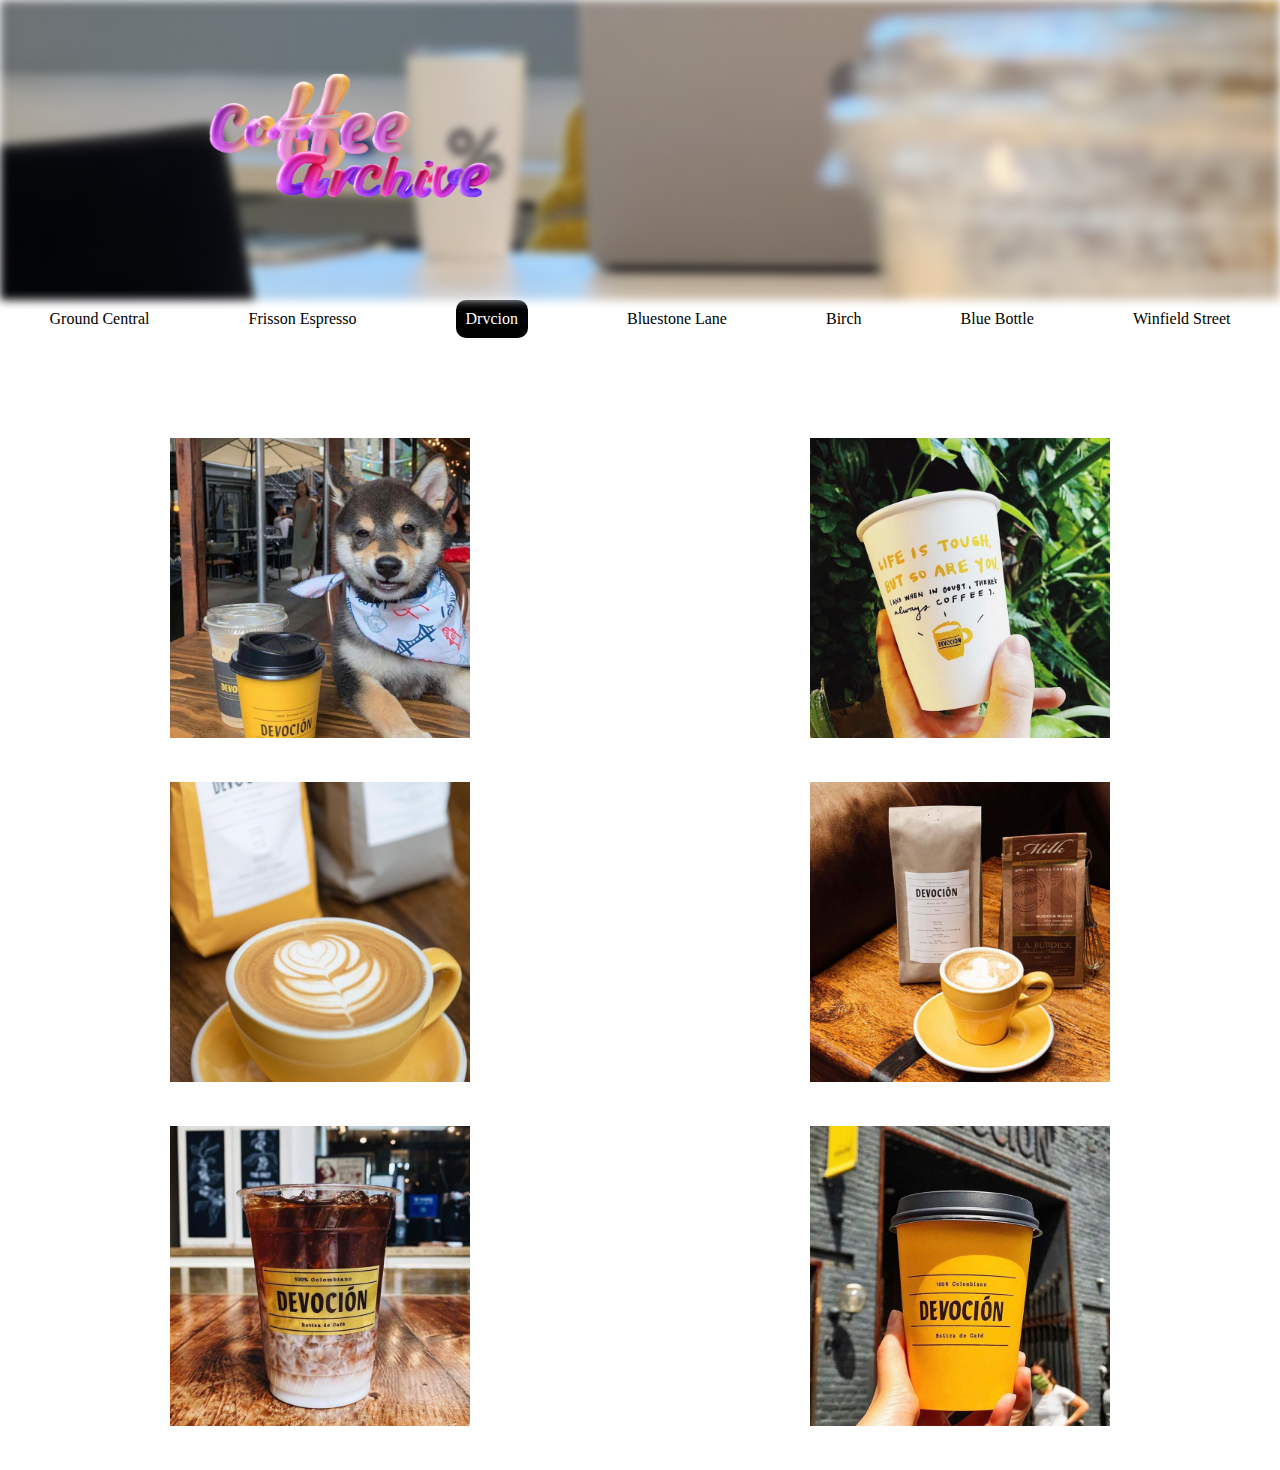
<file: 111 2/index2.html>
<!doctype html>
<html>
<head>
<meta charset="utf-8">
<title>无标题文档</title>
<link href="style1.css" rel="stylesheet" type="text/css">
</head>

<body>
<heabar id="heabar">
  <div class="a"> </div>
  <div class="box"> <img src="logo.png" width="300" height="300" border="0" alt="">
    <div class="text">This archive collects coffee brands. It is a community for coffee enthusiasts and works as a platform to showcase various coffee brands with their distinctive branding.</div>
  </div>
  <ul class="a1">
    <li><a href="index.html">Ground Central</a></li>
    <li><a href="index1.html">Frisson Espresso</a></li>
    <li  class="a2"><a href="index2.html">
      <p>Drvcion</p>
      </a></li>
    <li><a href="index3.html">Bluestone Lane</a></li>
    <li><a href="index4.html">Birch</a></li>
    <li><a href="index5.html">Blue Bottle</a></li>
    <li><a href="index6.html">Winfield Street</a></li>
  </ul>
</heabar>
<main id="main">
  <div class="b">
    <div class="b1">
      <div class="hh"><img src="Devocion/d1.jpeg" alt="" width="300px" height="300px"></div>
      <div class="dd"><img src="Devocion/d2.jpeg" alt="" width="300px" height="300px"></div>
    </div>
    <div class="b2">
      <div class="aa"><img src="Devocion/d3.jpeg" alt="" width="300px" height="300px"></div>
      <div class="bb"> <img src="Devocion/d4.jpeg" alt="" width="300px" height="300px"> </div>
    </div>
   <div class="b3">
	  <div class="cc"><img src="Devocion/d5.jpeg" alt="" width="300px" height="300px"></div>
	   <div class="ee"><img src="Devocion/d6.jpeg" alt=""  width="300px" height="300px"></div>
	  </div>
  </div>
</main>
</body>
</html>
</file>
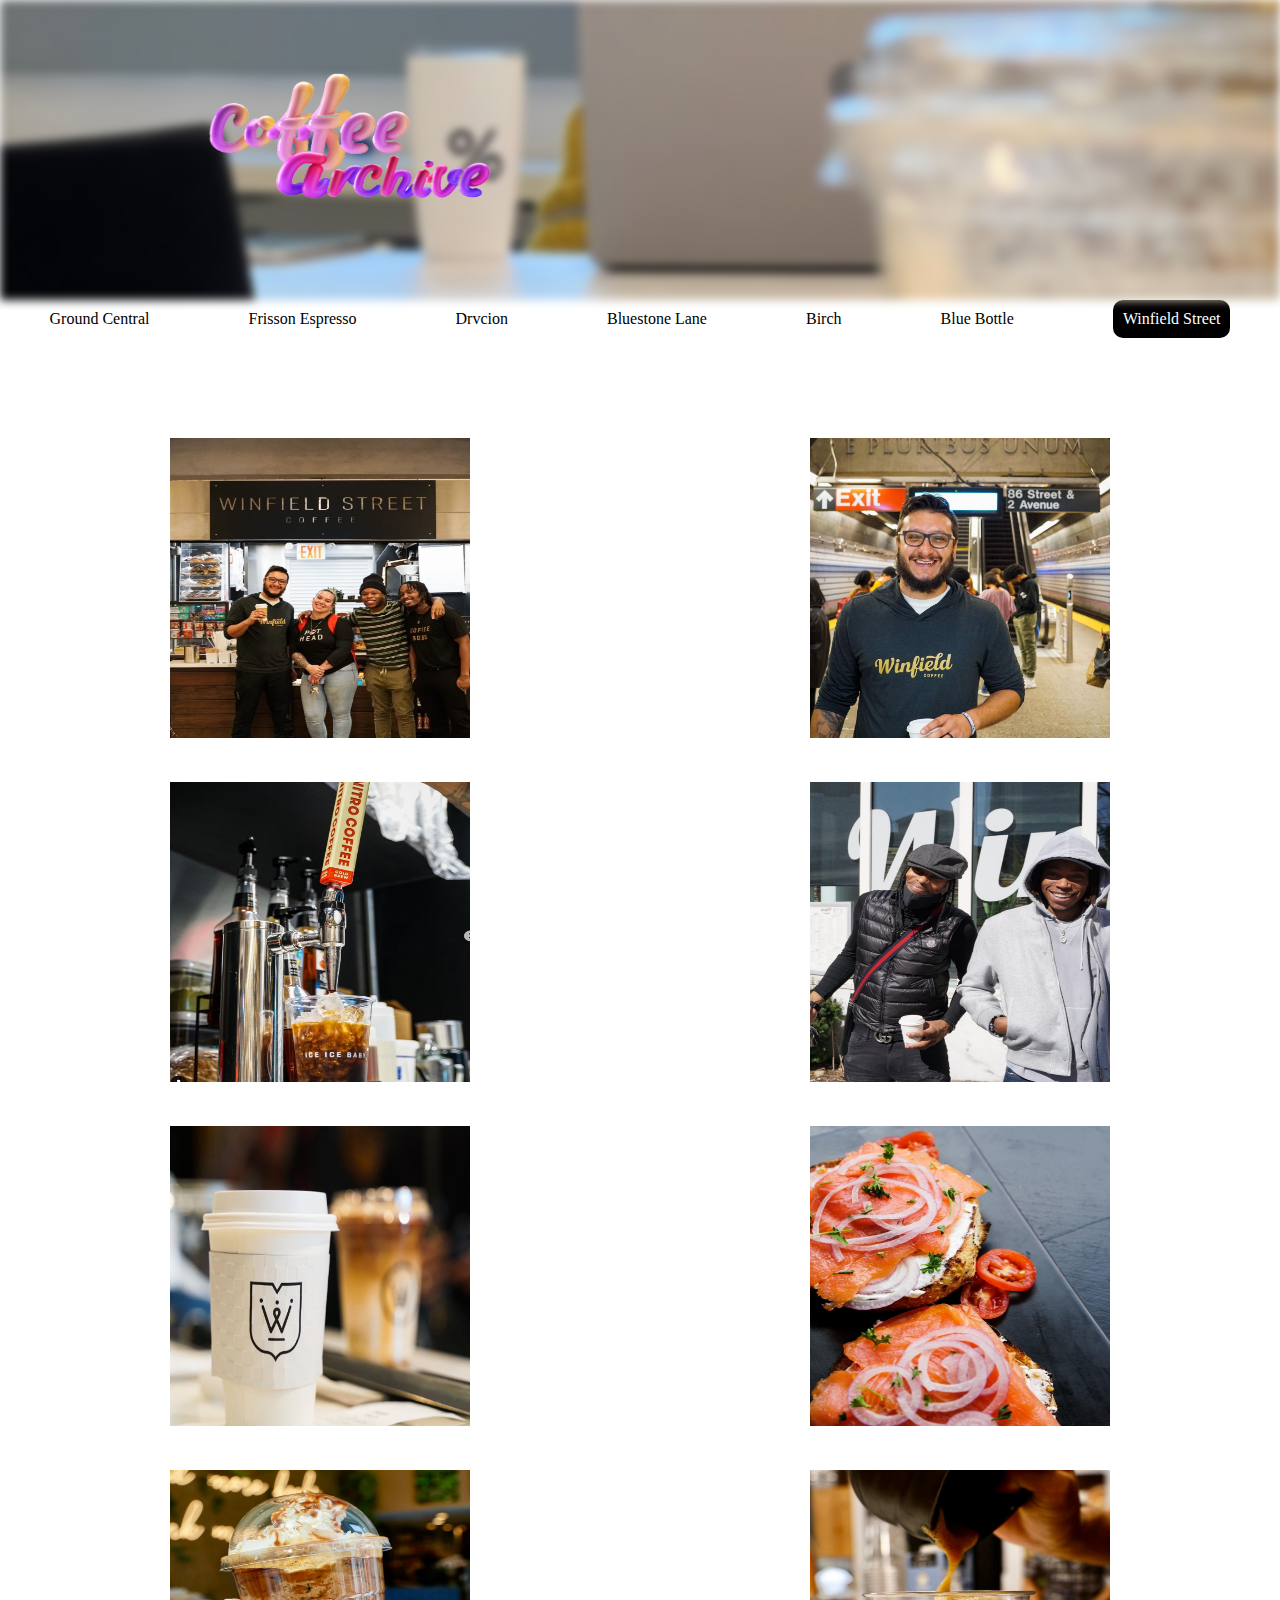
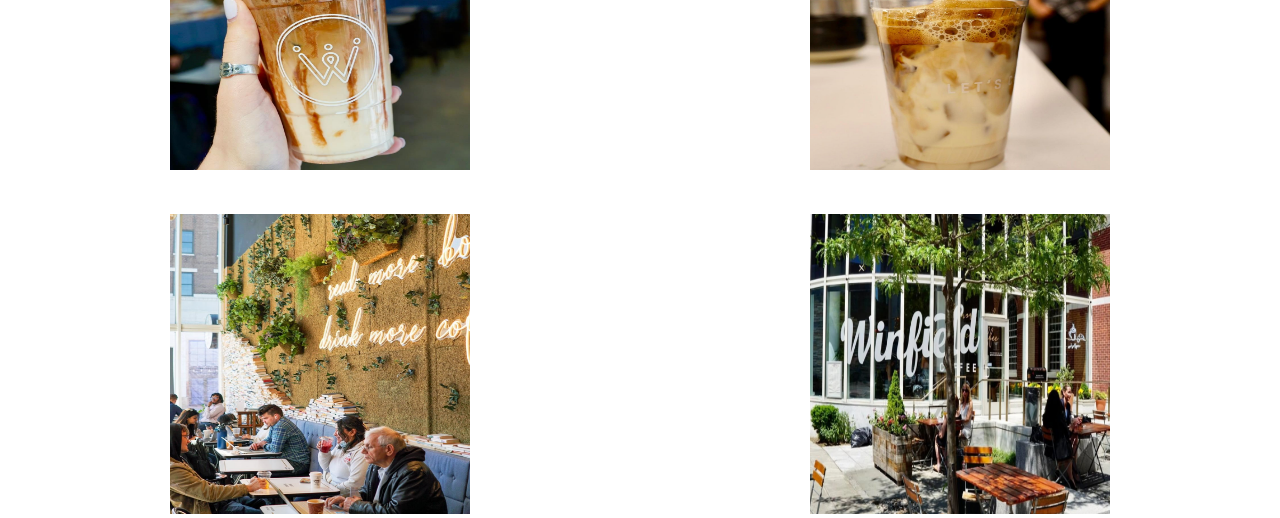
<file: 111 2/index6.html>
<!doctype html>
<html>
<head>
<meta charset="utf-8">
<title>无标题文档</title>
<link href="style1.css" rel="stylesheet" type="text/css">
</head>

<body>
<heabar id="heabar">
  <div class="a"> </div>
  <div class="box"> <img src="logo.png" width="300" height="300" border="0" alt="">
    <div class="text">This archive collects coffee brands. It is a community for coffee enthusiasts and works as a platform to showcase various coffee brands with their distinctive branding.</div>
  </div>
  <ul class="a1">
    <li><a href="index.html">Ground Central</a></li>
    <li><a href="index1.html">Frisson Espresso</a></li>
    <li><a href="index2.html">Drvcion</a></li>
    <li><a href="index3.html"> Bluestone Lane </a></li>
    <li><a href="index4.html">Birch</a></li>
    <li><a href="index5.html">Blue Bottle</a></li>
    <li  class="a2"><a href="index6.html">
      <p>Winfield Street</p>
      </a></li>
  </ul>
</heabar>
<main id="main">
  <div class="b">
    <div class="b1">
      <div class="hh"><img src="Winfield Street(1)/ws8.png" alt="" width="300px" height="300px"></div>
      <div class="dd"><img src="Winfield Street(1)/ws7.png" alt="" width="300px" height="300px"></div>
    </div>
    <div class="b2">
      <div class="aa"><img src="Winfield Street(1)/ws6.png" alt="" width="300px" height="300px"></div>
      <div class="bb"> <img src="Winfield Street(1)/ws5.png" alt="" width="300px" height="300px"> </div>
    </div>
    <div class="b3">
      <div class="cc"><img src="Winfield Street(1)/ws4.png" alt="" width="300px" height="300px"></div>
      <div class="ee"><img src="Winfield Street(1)/ws3.png" alt="" width="300px" height="300px"></div>
    </div>
    <div class="b4">
      <div class="ff"><img src="Winfield Street(1)/ws1.png" alt="" width="300px" height="300px"></div>
      <div class="gg"><img src="Winfield Street(1)/ws2.png" alt="" width="300px" height="300px"></div>
    </div>
    <div class="b5">
      <div class="zz"><img src="Winfield Street(1)/ws9.png" alt="" width="300px" height="300px"></div>
      <div class="xx"><img src="Winfield Street(1)/ws10.png" alt="" width="300px" height="300px"></div>
    </div>
  </div>
</main>
</body>
</html>
</file>
<file: 111 2/style1.css>
@charset "utf-8";
* {
	list-style: none;
	margin: 0;
	padding: 0px;
	text-decoration: none;
}
.a {
	background-image: url("11.jpg");
	background-size: cover;
	-webkit-filter: blur(5px);
	-moz-filter: blur(5px);
	-o-filter: blur(5px);
	-ms-filter: blur(5px);
	filter: blur(5px);
	height: 300px;
	background-position: 0% 69%;
	
}
.box {
  position: relative;
  height: 300px;
  width: 300px;
  margin-top: -300px;
	margin-left: 200px;
}
.box .text {
	position: absolute;
	left: 20px;
	top: 100px;
	width: 300px;
	height: 100px;
	text-align: center;
	display: none;
	color: white;
	font-family:  "Helvetica Neue";
}
.box:hover img {
  -webkit-filter: blur(100px);
  -moz-filter: blur(100px);
  -ms-filter: blur(100px);
  filter: blur(100px);
  filter: progid:DXImageTransform.Microsoft.Blur(PixelRadius=10, MakeShadow=false);
}
.box:hover .text {
  display: block;
}
.a1{
	display: flex;
	justify-content: space-around;
	margin-top: 10px;
	flex-wrap: wrap;
}
.a1 li a{
	color: black;

}
.a1 a:hover{
	color: white;
	background-color: black;
	border-radius: 10px;
	padding: 10px;
}
.a2 a p{
	color: white;
	background-color: black;
	border-radius: 10px;
	padding: 10px;
	margin-top: -10px;
}
.a2 a:hover{
	color: white;
}
.b{
	margin-top: 100px;
	display: flex;
	flex-wrap: wrap;
	justify-content: space-around;
}
.b1{
display: flex;
	flex-wrap: wrap;
	width: 100%;
	justify-content: space-around;
	padding-bottom: 40px;
}
.b2{
	display: flex;
	flex-wrap: wrap;
	width: 100%;
	justify-content: space-around;
	padding-bottom: 40px;
}
.b3{
display: flex;
	flex-wrap: wrap;
	width: 100%;
	justify-content: space-around;
	padding-bottom: 40px;
}
.b4{
	display: flex;
	flex-wrap: wrap;
	width: 100%;
	justify-content: space-around;
	padding-bottom: 40px;
}
.b5{
	display: flex;
	flex-wrap: wrap;
	width: 100%;
	justify-content: space-around;
}

@media (max-width:600px){
	
	
	.box {
  position: relative;
  height: 300px;
  width: 300px;
  margin-top: -300px;
	margin-left: 100px;
}
	
	.box .text {
	position: absolute;
	left: 20px;
	top: 100px;
	width: 300px;
	height: 100px;
	text-align: center;
	display: none;
	color: white;
	font-family:  "Helvetica Neue";
}
	
	.a1 li{
		width: 45%;
		margin-top:30px;
		
	}
	.a1{
		text-align: center;
	}
	.bb{
	text-align: center;
		
	}
	.aa{
		margin-bottom: 30px;
	}
	.hh{
		margin-bottom: 30px;
	}
	.cc{
		margin-bottom: 30px;
	}
	.ff{
		margin-bottom: 30px;
	}
	.zz{
		margin-bottom: 30px;
	}
	
	
}
</file>
